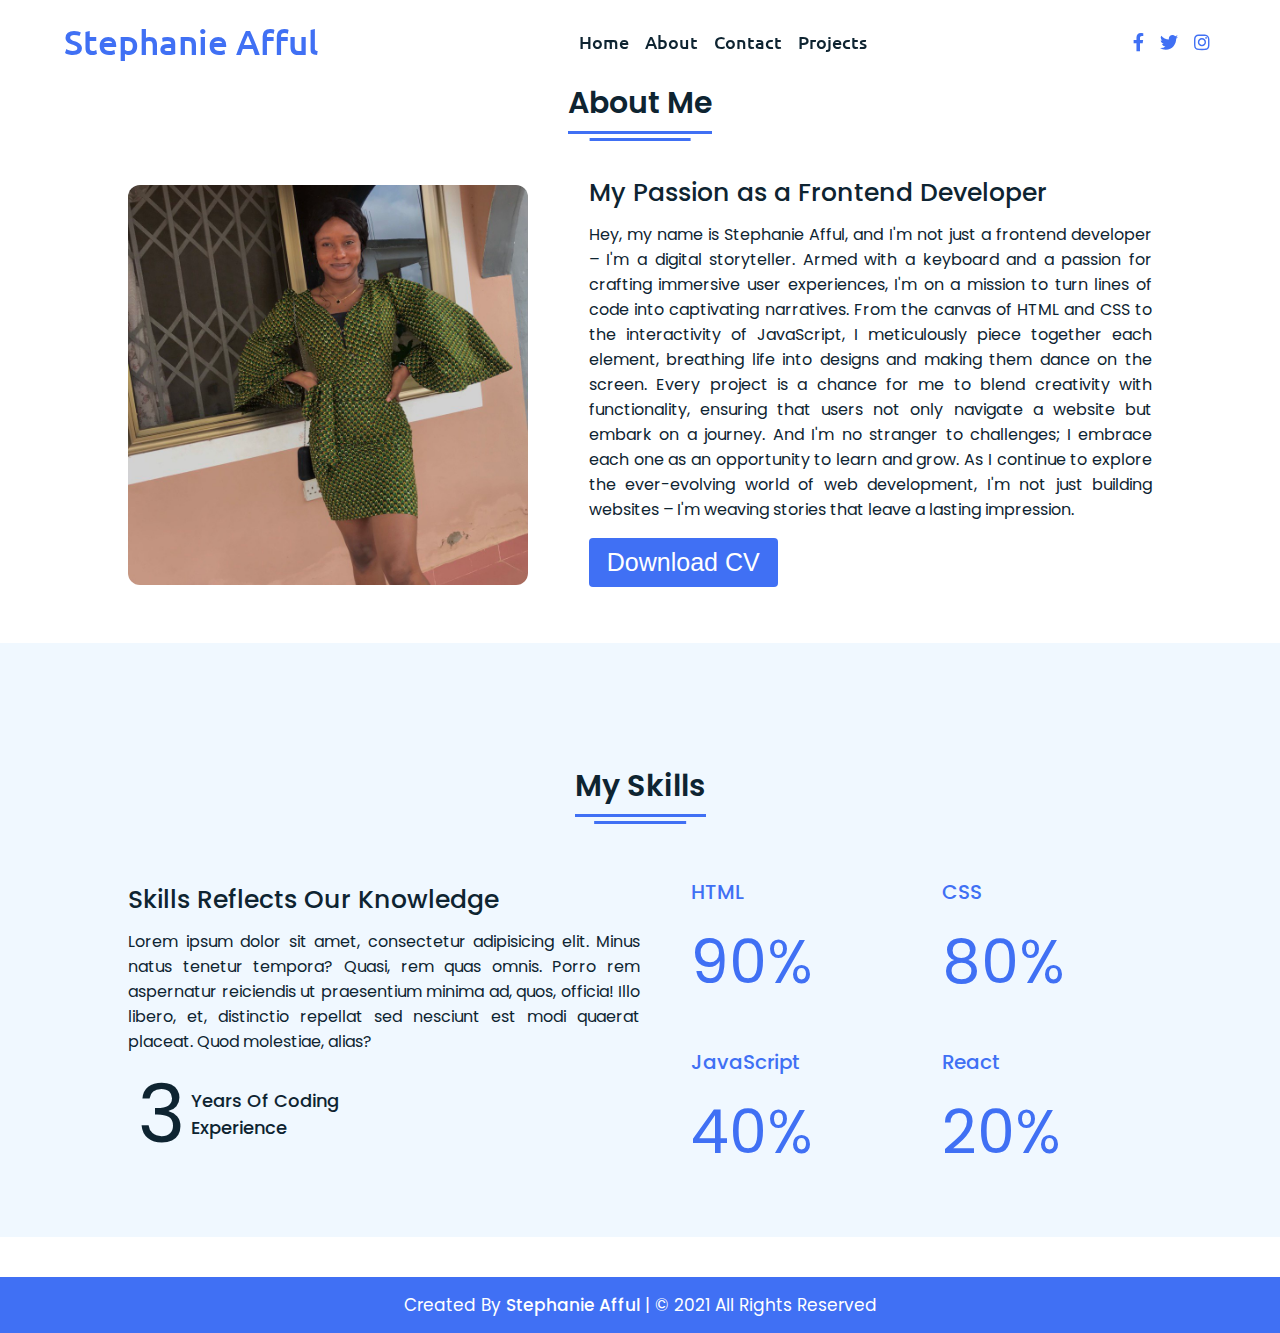
<file: About.html>
<!DOCTYPE html>
<html lang="en">
<head>
    <meta charset="UTF-8" />
    <title>Portfolio Website</title>
    <link rel="stylesheet" href="style.css" />
    <link rel="stylesheet" href="https://cdnjs.cloudflare.com/ajax/libs/font-awesome/5.15.2/css/all.min.css" />
    <meta name="viewport" content="width=device-width, initial-scale=1.0" />
</head>
<body>
    <nav>
        <div class="navbar">
          <div class="logo"><a href="#">Stephanie Afful</a></div>
          <ul class="menu">
            <li><a href="index.html">Home</a></li>
            <li><a href="About.html">About</a></li>
            <li><a href="Contact.html">Contact</a></li>
            <li><a href="Projects.html">Projects</a></li>
            <div class="cancel-btn">
              <i class="fas fa-times"></i>
            </div>
          </ul>
          <div class="media-icons">
            <a href="#"><i class="fab fa-facebook-f"></i></a>
            <a href="#"><i class="fab fa-twitter"></i></a>
            <a href="#"><i class="fab fa-instagram"></i></a>
          </div>
        </div>
        <div class="menu-btn">
          <i class="fas fa-bars"></i>
        </div>
      </nav>

    <section class="about" id="about">
        <div class="content">
          <div class="title"><span>About Me</span></div>
          <div class="about-details">
            <div class="left">
              <img src="Images/dp.jpg" alt="" />
            </div>
            <div class="right">
              <div class="topic">My Passion as a Frontend Developer</div>
              <p>
                Hey, my name is Stephanie Afful, and I'm not just a frontend developer – I'm a digital storyteller. Armed with a keyboard and a passion for crafting immersive user experiences, I'm on a mission to turn lines of code into captivating narratives. From the canvas of HTML and CSS to the interactivity of JavaScript, I meticulously piece together each element, breathing life into designs and making them dance on the screen. Every project is a chance for me to blend creativity with functionality, ensuring that users not only navigate a website but embark on a journey. And I'm no stranger to challenges; I embrace each one as an opportunity to learn and grow. As I continue to explore the ever-evolving world of web development, I'm not just building websites – I'm weaving stories that leave a lasting impression.
              </p>
              <div class="button">
                <button>Download CV</button>
              </div>
            </div>
          </div>
        </div>
    </section>


    <section class="skills" id="skills">
        <div class="content">
          <div class="title"><span>My Skills</span></div>
          <div class="skills-details">
            <div class="text">
              <div class="topic">Skills Reflects Our Knowledge</div>
              <p>Lorem ipsum dolor sit amet, consectetur adipisicing elit. Minus natus tenetur tempora? Quasi, rem quas omnis. Porro rem aspernatur reiciendis ut praesentium minima ad, quos, officia! Illo libero, et, distinctio repellat sed nesciunt est modi quaerat placeat. Quod molestiae, alias?</p>
              <div class="experience">
                <div class="num">3</div>
                <div class="exp">
                  Years Of Coding<br />
                  Experience
                </div>
              </div>
            </div>
            <div class="boxes">
              <div class="box">
                <div class="topic">HTML</div>
                <div class="per">90%</div>
              </div>
              <div class="box">
                <div class="topic">CSS</div>
                <div class="per">80%</div>
              </div>
              <div class="box">
                <div class="topic">JavaScript</div>
                <div class="per">40%</div>
              </div>
              <div class="box">
                <div class="topic">React</div>
                <div class="per">20%</div>
              </div>
            </div>
          </div>
        </div>
      </section>


      <footer>
        <div class="text">
          <span>Created By <a href="#">Stephanie Afful</a> | &#169; 2021 All Rights Reserved</span>
        </div>
      </footer>
  
      <script src="script.js"></script>
</body>
</html>
</file>
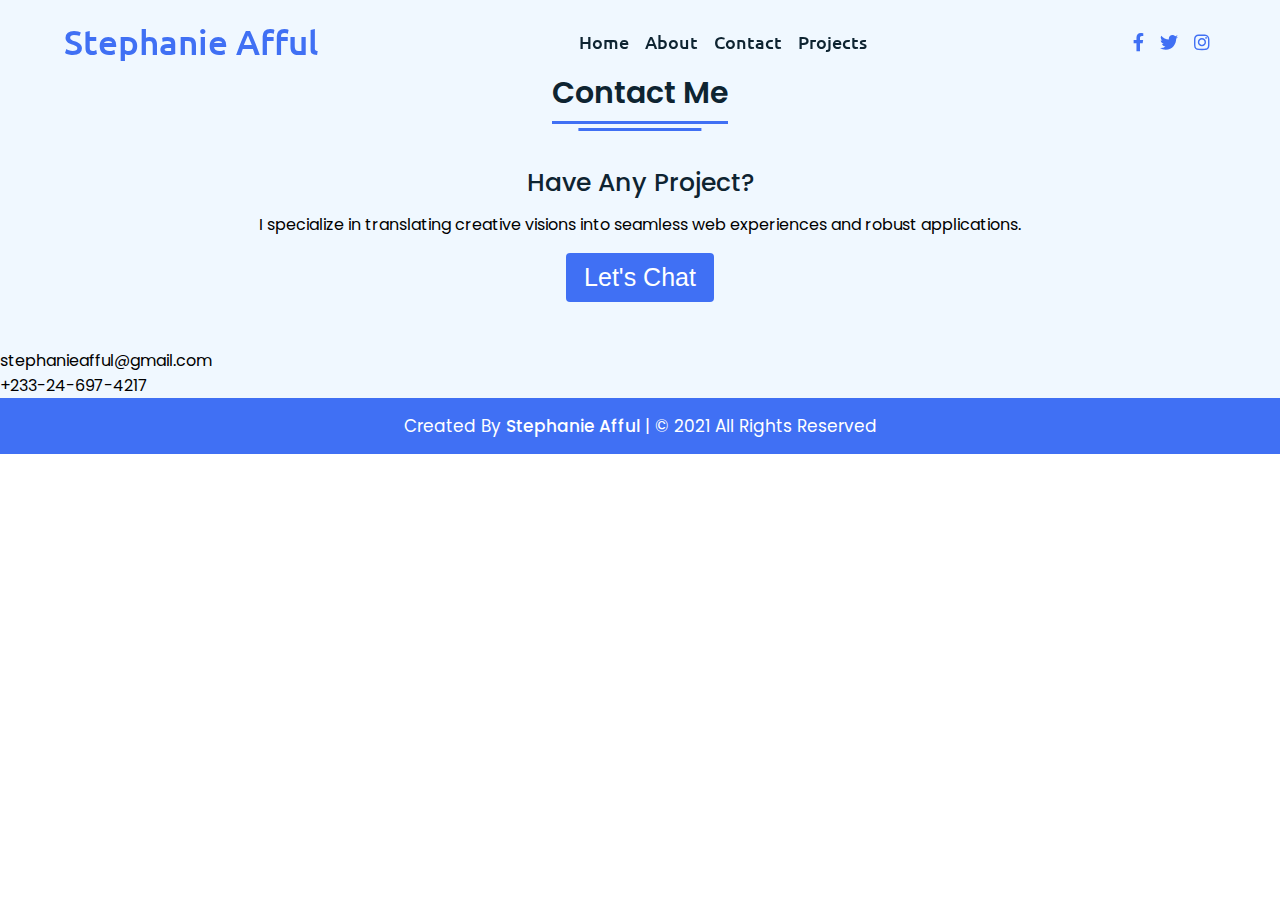
<file: Contact.html>
<!DOCTYPE html>
<html lang="en">
<head>
    <meta charset="UTF-8" />
    <title>Portfolio Website</title>
    <link rel="stylesheet" href="style.css" />
    <link href="https://cdn.jsdelivr.net/npm/bootstrap@5.3.1/dist/css/bootstrap.min.css" rel="stylesheet" integrity="sha384-4bw+/aepP/YC94hEpVNVgiZdgIC5+VKNBQNGCHeKRQN+PtmoHDEXuppvnDJzQIu9" crossorigin="anonymous">
    <link rel="stylesheet" href="https://cdnjs.cloudflare.com/ajax/libs/font-awesome/5.15.2/css/all.min.css" />
    <meta name="viewport" content="width=device-width, initial-scale=1.0" />
</head>
<body>
    <nav>
        <div class="navbar">
          <div class="logo"><a href="#">Stephanie Afful</a></div>
          <ul class="menu">
            <li><a href="index.html">Home</a></li>
            <li><a href="About.html">About</a></li>
            <li><a href="Contact.html">Contact</a></li>
            <li><a href="Projects.html">Projects</a></li>
            <div class="cancel-btn">
              <i class="fas fa-times"></i>
            </div>
          </ul>
          <div class="media-icons">
            <a href="#"><i class="fab fa-facebook-f"></i></a>
            <a href="#"><i class="fab fa-twitter"></i></a>
            <a href="#"><i class="fab fa-instagram"></i></a>
          </div>
        </div>
        <div class="menu-btn">
          <i class="fas fa-bars"></i>
        </div>
      </nav>
      <section class="contact" id="contact">
        <div class="content">
          <div class="title"><span>Contact Me</span></div>
          <div class="text">
            <div class="topic">Have Any Project?</div>
            <p>I specialize in translating creative visions into seamless web experiences and robust applications.</p>
            <div class="button">
              <button>Let's Chat</button>
            </div>
          </div>
        </div>
        <div class="container" style="font-family: 'Poppins', sans-serif">
          <a class="text-center">stephanieafful@gmail.com</a>
          <p class="text-center">+233-24-697-4217</p>
        </div>
      </section>

      <footer>
        <div class="text">
          <span>Created By <a href="#">Stephanie Afful</a> | &#169; 2021 All Rights Reserved</span>
        </div>
      </footer>
  
      <script src="script.js"></script>
</body>
</html>
</file>
<file: style.css>
/* Google Font CDN Link */
@import url('https://fonts.googleapis.com/css2?family=Poppins:wght@400;500;600;700&family=Ubuntu:wght@400;500;700&display=swap');
*{
  margin: 0;
  padding: 0;
  box-sizing: border-box;
  text-decoration: none;
  scroll-behavior: smooth;
}

/* Custom Scroll Bar CSS */
::-webkit-scrollbar {
    width: 10px;
}
::-webkit-scrollbar-track {
    background: #f1f1f1;
}
::-webkit-scrollbar-thumb {
    background: #6e93f7;
    border-radius: 12px;
    transition: all 0.3s ease;
}

::-webkit-scrollbar-thumb:hover {
    background: #4070f4;
}
/* navbar styling */

nav{
  position: fixed;
  width: 100%;
  padding: 20px 0;
  z-index: 998;
  transition: all 0.3s ease;
  font-family: 'Ubuntu', sans-serif;
}
nav.sticky{
  background: #4070f4;
  padding: 13px 0;
}
nav .navbar{
  width: 90%;
  display: flex;
  justify-content: space-between;
  align-items: center;
  margin: auto;
}
nav .navbar .logo a{
  font-weight: 500;
  font-size: 35px;
  color: #4070f4;
  text-decoration: none;
}
nav.sticky .navbar .logo a{
  color: #fff;
  text-decoration: none;
}
nav .navbar .menu{
  display: flex;
  position: relative;
}
nav .navbar .menu li{
  list-style: none;
  margin: 0 8px;
}
.navbar .menu a{
  font-size: 18px;
  font-weight: 500;
  color: #0E2431;
  padding: 6px 0;
  transition: all 0.4s ease;
  text-decoration: none;

}
.navbar .menu a:hover{
  color: #4070f4;
}
nav.sticky .menu a{
  color: #FFF;
}
nav.sticky .menu a:hover{
  color: #0E2431;
}
.navbar .media-icons a{
  color: #4070f4;
  font-size: 18px;
  margin: 0 6px;
  text-decoration: none;

}
nav.sticky .media-icons a{
  color: #FFF;
}

/* Side Navigation Menu Button CSS */
nav .menu-btn,
.navbar .menu .cancel-btn{
  position: absolute;
  color: #fff;
  right: 30px;
  top: 20px;
  font-size: 20px;
  cursor: pointer;
  transition: all 0.3s ease;
  display: none;
}
nav .menu-btn{
  color: #4070f4;
}
nav.sticky .menu-btn{
  color: #FFF;
}
.navbar .menu .menu-btn{
  color: #fff;
}

/* home section styling */
.home{
  height: 100vh;
  width: 100%;
  /* background: url("images/background.png") no-repeat; */
  background-size: cover;
  background-position: center;
  background-attachment: fixed;
  font-family: 'Ubuntu', sans-serif;
}
.home .home-content{
  width: 90%;
  height: 100%;
  margin: auto;
  display: flex;
  flex-direction: column;
  justify-content: center;
}
.home .text-one{
  font-size: 25px;
  color: #0E2431;
}
.home .text-two{
  color: #0E2431;
  font-size: 75px;
  font-weight: 600;
  margin-left: -3px;
}
.home .text-three{
  font-size: 40px;
  margin: 5px 0;
  color: #4fb3aa;
}
.home .text-four{
  font-size: 23px;
  margin: 5px 0;
  color: #0E2431;
}
.home .button{
  margin: 14px 0;
}
.home .button button{
  outline: none;
  padding: 8px 16px;
  border-radius: 6px;
  font-size: 25px;
  font-weight: 400;
  background: #4070f4;
  color: #fff;
  cursor: pointer;
  border: 2px solid transparent;
  transition: all 0.4s ease;
}
.home .button button:hover{
  border-color: #4070f4;
  background-color: #fff;
  color: #4070f4;
}

/* About Section Styling */
/* Those Elements Where We Have Apply Same CSS,
 I'm Selecting Directly 'Section Tag' and 'Class'  */
section{
  padding-top: 40px;
}
section .content{
  width: 80%;
  margin: 40px auto;
  font-family: 'Poppins', sans-serif;
}
.about .about-details{
  display: flex;
  justify-content: space-between;
  align-items: center;
}
section .title{
  display: flex;
  justify-content: center;
  margin-bottom: 40px;
}
section .title span{
  color: #0E2431;
  font-size: 30px;
  font-weight: 600;
  position: relative;
  padding-bottom: 8px;
}
section .title span::before,
section .title span::after{
  content: '';
  position: absolute;
  height: 3px;
  width: 100%;
  background: #4070f4;
  left: 0;
  bottom: 0;
}
section .title span::after{
  bottom: -7px;
  width: 70%;
  left: 50%;
  transform: translateX(-50%);
}
.about .about-details .left{
  width: 45%;
}
.about .left img{
  height: 400px;
  width: 400px;
  object-fit: cover;
  border-radius: 12px;
}
.about-details .right{
  width: 55%;
}
section  .topic{
  color: #0E2431;
  font-size: 25px;
  font-weight: 500;
  margin-bottom: 10px;
}
.about-details .right p{
  text-align: justify;
  color: #0E2431;
}
section .button{
  margin: 16px 0;
}
section .button button{
  outline: none;
  padding: 8px 16px;
  border-radius: 4px;
  font-size: 25px;
  font-weight: 400;
  background: #4070f4;
  color: #fff;
  border: 2px solid transparent;
  cursor: pointer;
  transition: all 0.4s ease;
}
section .button button:hover{
  border-color: #4070f4;
  background-color: #fff;
  color: #4070f4;
}

 /* My Skills CSS */
 .skills{
   background: #F0F8FF;
 }
 .skills .content{
   padding: 40px 0;
 }
 .skills .skills-details{
   display: flex;
   justify-content: space-between;
   align-items: center;
 }
 .skills-details .text{
   width: 50%;
 }
 .skills-details p{
   color: #0E2431;
   text-align: justify;
 }
.skills .skills-details .experience{
  display: flex;
  align-items: center;
  margin: 0 10px;
}
.skills-details .experience .num{
  color: #0E2431;
  font-size: 80px;
}
.skills-details .experience .exp{
  color: #0E2431;
  margin-left: 20px;
  font-size: 18px;
  font-weight: 500;
  margin: 0 6px;
}
.skills-details .boxes{
  width: 45%;
  display: flex;
  flex-wrap: wrap;
  justify-content: space-between;
}
.skills-details .box{
  width: calc(100% / 2 - 20px);
  margin: 20px 0;
}
.skills-details .boxes .topic{
  font-size: 20px;
  color: #4070f4;
}
.skills-details .boxes .per{
  font-size: 60px;
  color: #4070f4;
}

/* My Services CSS */
.services .boxes{
  display: flex;
  flex-wrap: wrap;
  justify-content: space-between;
}
.services .boxes .box{
  margin: 20px 0;
  width: calc(100% / 3 - 20px);
  text-align: center;
  border-radius: 12px;
  padding: 30px 10px;
  box-shadow: 0 5px 10px rgba(0, 0, 0, 0.12);
  cursor: default;
  transition: all 0.4s ease;
}
.services .boxes .box:hover{
  background: #4070f4;
  color: #fff;
}
.services .boxes .box .icon{
  height: 50px;
  width: 50px;
  background: #4070f4;
  border-radius: 50%;
  text-align: center;
  line-height: 50px;
  font-size: 18px;
  color: #fff;
  margin: 0 auto 10px auto;
  transition: all 0.4s ease;
}
.boxes .box:hover .icon{
  background-color: #fff;
  color: #4070f4;
}
.services .boxes .box:hover .topic,
.services .boxes .box:hover p{
  color: #0E2431;
  transition: all 0.4s ease;
}
.services .boxes .box:hover .topic,
.services .boxes .box:hover p{
  color: #fff;
}
/* Contact Me CSS */
.contact{
  background: #F0F8FF;
}
.contact .content{
  margin: 0 auto;
  padding: 30px 0;
}
.contact .text{
  width: 80%;
  text-align: center;
  margin: auto;
}

/* Footer CSS */
footer{
  background: #4070f4;
  padding: 15px 0;
  text-align: center;
  font-family: 'Poppins', sans-serif;
}
footer .text span{
  font-size: 17px;
  font-weight: 400;
  color: #fff;
}
footer .text span a{
  font-weight: 500;
  color: #FFF;
  text-decoration: none;
}
footer .text span a:hover{
  text-decoration: underline;
}
/* Scroll TO Top Button CSS */
.scroll-button a{
  position: fixed;
  bottom: 20px;
  right: 20px;
  color: #fff;
  background: #4070f4;
  padding: 7px 12px;;
  font-size: 18px;
  border-radius: 6px;
  box-shadow: rgba(0, 0, 0, 0.15);
  display: none;
}

/* Responsive Media Query */
@media (max-width: 1190px) {
  section .content{
    width: 85%;
  }
}
@media (max-width: 1000px) {
  .about .about-details{
    justify-content: center;
    flex-direction: column;
  }
  .about .about-details .left{
    display: flex;
    justify-content: center;
    width: 100%;
  }
  .about-details .right{
    width: 90%;
    margin: 40px 0;
  }
  .services .boxes .box{
    margin: 20px 0;
    width: calc(100% / 2 - 20px);
  }
}
@media (max-width: 900px) {
  .about .left img{
    height: 350px;
    width: 350px;
  }
}

@media (max-width: 750px) {
  nav .navbar{
    width: 90%;
  }
  nav .navbar .menu{
    position: fixed;
    left: -100%;
    top: 0;
    background: #0E2431;
    height: 100vh;
    max-width: 400px;
    width: 100%;
    padding-top: 60px;
    flex-direction: column;
    align-items: center;
    transition: all 0.5s ease;
  }
  .navbar.active .menu{
    left: 0;
  }
  nav .navbar .menu a{
    font-size: 23px;
    display: block;
    color: #fff;
    margin: 10px 0;
  }
  nav.sticky .menu a:hover{
    color: #4070f4;
  }
  nav .navbar .media-icons{
    display: none;
  }
  nav .menu-btn,
  .navbar .menu .cancel-btn{
    display: block;
  }
  .home .text-two{
    font-size: 65px;
  }
  .home .text-three{
    font-size: 35px;
  }
  .skills .skills-details{
    align-items: center;
    justify-content: center;
    flex-direction: column;
  }
  .skills-details .text{
    width: 100%;
    margin-bottom: 50px;
  }
  .skills-details .boxes{
    justify-content: center;
    align-items: center;
    width: 100%;
  }
  .services .boxes .box{
    margin: 20px 0;
    width: 100%;
  }
  .contact .text{
    width: 100%;
}
}

@media (max-width: 500px){
  .home .text-two{
    font-size: 55px;
  }
  .home .text-three{
    font-size: 33px;
  }
  .skills-details .boxes .per{
    font-size: 50px;
    color: #4070f4;
  }
}
</file>
